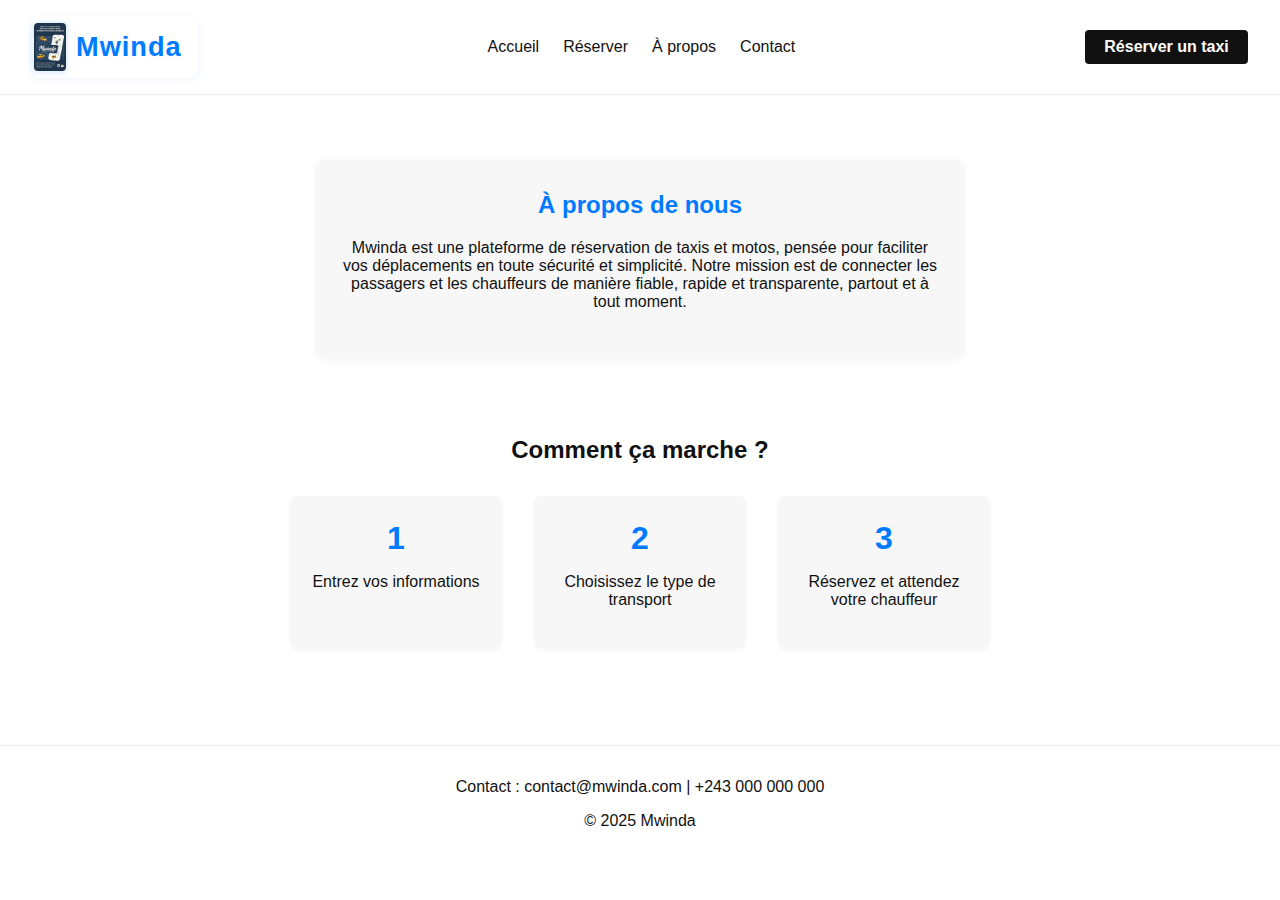
<file: index.html>
<!DOCTYPE html>
<html lang="fr">
<head>
    <meta charset="UTF-8">
    <meta name="viewport" content="width=device-width, initial-scale=1.0">
    <title>Mwinda Taxi</title>
    <link rel="stylesheet" href="../css/style.css">
</head>
<body>
    <header>
        <div class="logo">
            <a href="../index.html">
                <img src="../img/logo.jpg" alt="Logo Mwinda" height="48">
                <span class="brand">Mwinda</span>
            </a>
        </div>
        <nav>
            <ul>
                <li><a href="../index.html">Accueil</a></li>
                <li><a href="../pages/reservation.html">Réserver</a></li>
                <li><a href="../pages/about.html">À propos</a></li>
                <li><a href="../pages/contact.html">Contact</a></li>
            </ul>
        </nav>
        <a href="../pages/reservation.html" class="btn-reserver">Réserver un taxi</a>
    </header>
    <main>
        <section id="about" class="about-us">
            <h2>À propos de nous</h2>
            <p>Mwinda est une plateforme de réservation de taxis et motos, pensée pour faciliter vos déplacements en toute sécurité et simplicité. Notre mission est de connecter les passagers et les chauffeurs de manière fiable, rapide et transparente, partout et à tout moment.</p>
        </section>
        <br>
        <section class="how-it-works">
            <h2>Comment ça marche ?</h2>
            <div class="steps">
                <div class="step">
                    <span class="step-number">1</span>
                    <p>Entrez vos informations</p>
                </div>
                <div class="step">
                    <span class="step-number">2</span>
                    <p>Choisissez le type de transport</p>
                </div>
                <div class="step">
                    <span class="step-number">3</span>
                    <p>Réservez et attendez votre chauffeur</p>
                </div>
            </div>
        </section>
    </main>
    <footer id="contact">
        <p>Contact : contact@mwinda.com | +243 000 000 000</p>
        <p>&copy; 2025 Mwinda</p>
    </footer>
</body>
</html>
</file>
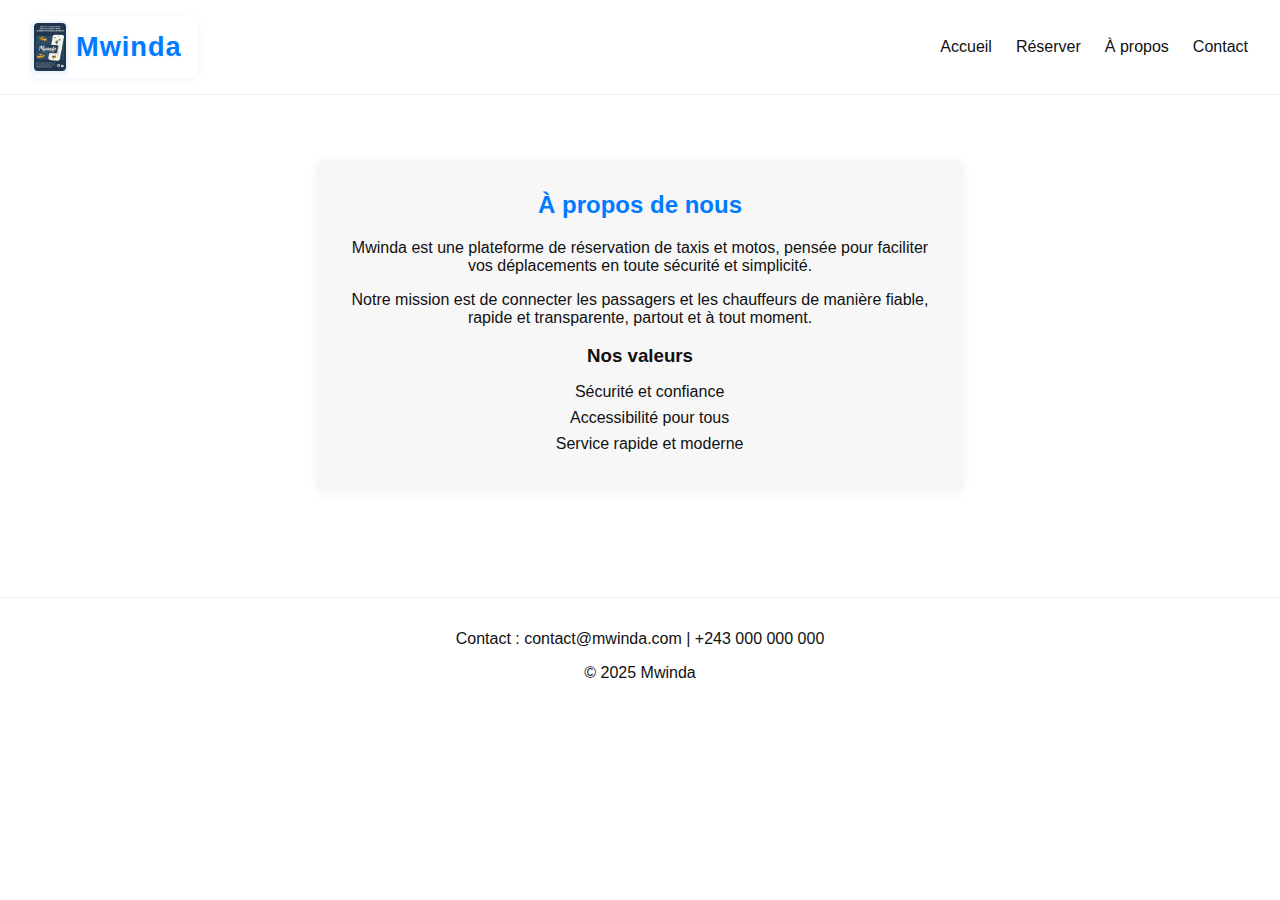
<file: pages/about.html>
<!DOCTYPE html>
<html lang="fr">
<head>
    <meta charset="UTF-8">
    <meta name="viewport" content="width=device-width, initial-scale=1.0">
    <title>À propos de Mwinda</title>
    <link rel="stylesheet" href="../css/style.css">
</head>
<body>
    <header>
        <div class="logo"> 
            <a href="../index.html">
                <img src="../img/logo.jpg" alt="Logo Mwinda" height="48">
                <span class="brand">Mwinda</span>
            </a>
        </div>
        <nav>
            <ul>
                <li><a href="../index.html">Accueil</a></li>
                <li><a href="../pages/reservation.html">Réserver</a></li>
                <li><a href="../pages/about.html">À propos</a></li>
                <li><a href="../pages/contact.html">Contact</a></li>
            </ul>
        </nav>
    </header>
    <main>
        <section class="about-us">
            <h2>À propos de nous</h2>
            <p>Mwinda est une plateforme de réservation de taxis et motos, pensée pour faciliter vos déplacements en toute sécurité et simplicité.</p>
            <p>Notre mission est de connecter les passagers et les chauffeurs de manière fiable, rapide et transparente, partout et à tout moment.</p>
            <h3>Nos valeurs</h3>
            <ul>
                <li>Sécurité et confiance</li>
                <li>Accessibilité pour tous</li>
                <li>Service rapide et moderne</li>
            </ul>
        </section>
    </main>
    <footer id="contact">
        <p>Contact : contact@mwinda.com | +243 000 000 000</p>
        <p>&copy; 2025 Mwinda</p>
    </footer>
</body>
</html>
</file>
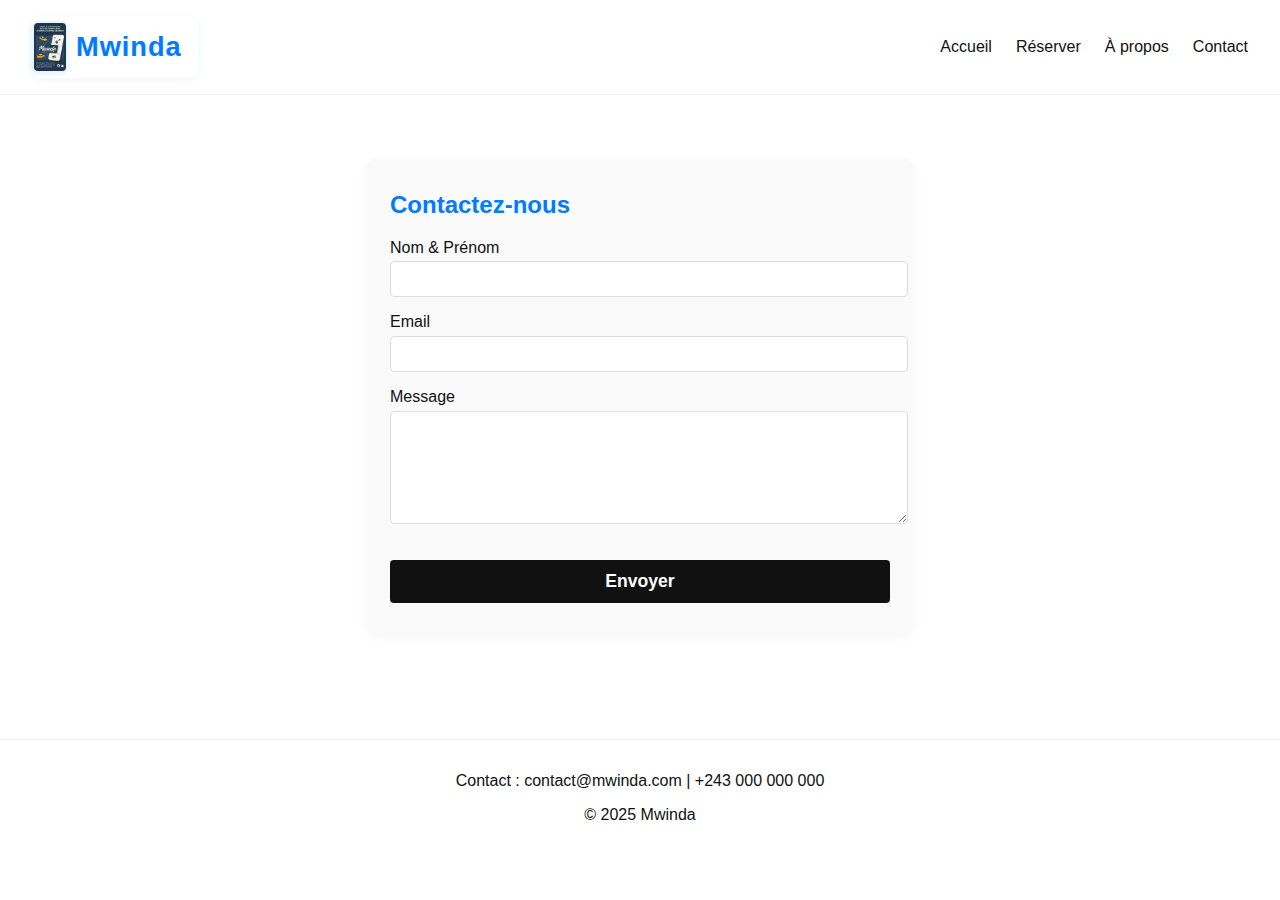
<file: pages/contact.html>
<!DOCTYPE html>
<html lang="fr">
<head>
    <meta charset="UTF-8">
    <meta name="viewport" content="width=device-width, initial-scale=1.0">
    <title>Contact - Mwinda</title>
    <link rel="stylesheet" href="../css/style.css">
</head>
<body>
    <header>
        <div class="logo"> 
            <a href="../index.html">
                <img src="../img/logo.jpg" alt="Logo Mwinda" height="48">
                <span class="brand">Mwinda</span>
            </a>
        </div>
        <nav>
            <ul>
                <li><a href="../index.html">Accueil</a></li>
                <li><a href="../pages/reservation.html">Réserver</a></li>
                <li><a href="../pages/about.html">À propos</a></li>
                <li><a href="../pages/contact.html">Contact</a></li>
            </ul>
        </nav>
    </header>
    <main>
        <section class="contact-form">
            <h2>Contactez-nous</h2>
            <form id="formContact">
                <label>Nom & Prénom
                    <input type="text" name="nom" required>
                </label>
                <label>Email
                    <input type="email" name="email" required>
                </label>
                <label>Message
                    <textarea name="message" rows="5" required></textarea>
                </label>
                <button type="submit">Envoyer</button>
            </form>
            <div id="confirmationContact" style="display:none;"></div>
        </section>
    </main>
    <footer id="contact">
        <p>Contact : contact@mwinda.com | +243 000 000 000</p>
        <p>&copy; 2025 Mwinda</p>
    </footer>
    <script src="../scripts/script.js"></script>
</body>
</html>
</file>
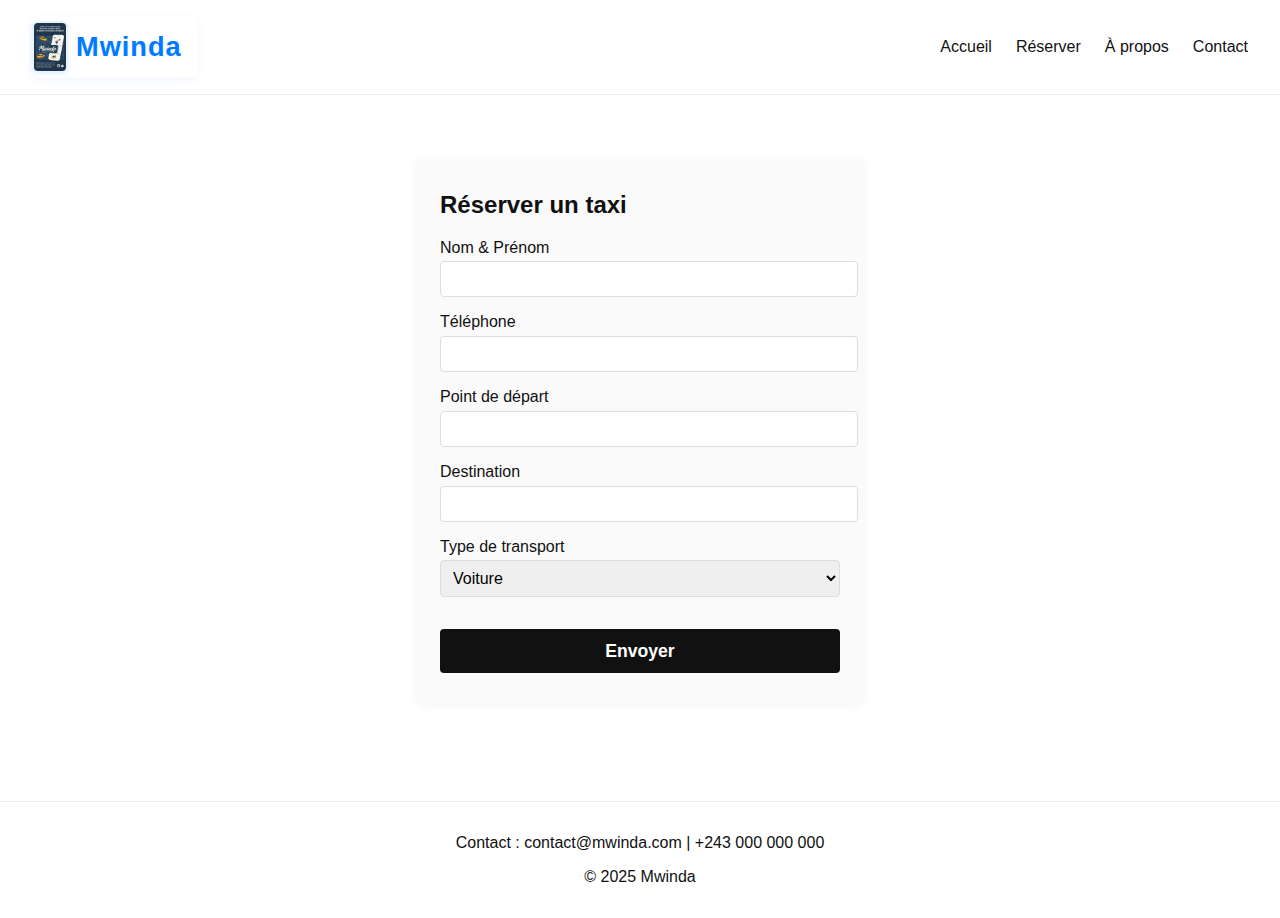
<file: pages/reservation.html>
<!DOCTYPE html>
<html lang="fr">
<head>
    <meta charset="UTF-8">
    <meta name="viewport" content="width=device-width, initial-scale=1.0">
    <title>Réserver un taxi - Mwinda</title>
    <link rel="stylesheet" href="../css/style.css">
</head>
<body>
    <header>
        <div class="logo">  
            <a href="../index.html">
                <img src="../img/logo.jpg" alt="Logo Mwinda" height="48">
                <span class="brand">Mwinda</span>
            </a>
        </div>
        <nav>
            <ul>
                <li><a href="../index.html">Accueil</a></li>
                <li><a href="../pages/reservation.html">Réserver</a></li>
                <li><a href="../pages/about.html">À propos</a></li>
                <li><a href="../pages/contact.html">Contact</a></li>
            </ul>
        </nav>
    </header>
    <main>
        <section class="reservation-form">
            <h2>Réserver un taxi</h2>
            <form id="formReservation">
                <label>Nom & Prénom
                    <input type="text" name="nom" required>
                </label>
                <label>Téléphone
                    <input type="tel" name="telephone" required>
                </label>
                <label>Point de départ
                    <input type="text" name="depart" required>
                </label>
                <label>Destination
                    <input type="text" name="destination" required>
                </label>
                <label>Type de transport
                    <select name="type" required>
                        <option value="Voiture">Voiture</option>
                        <option value="Moto">Moto</option>
                    </select>
                </label>
                <button type="submit">Envoyer</button>
            </form>
            <div id="confirmation" style="display:none;"></div>
        </section>
    </main>
    <footer id="contact">
        <p>Contact : contact@mwinda.com | +243 000 000 000</p>
        <p>&copy; 2025 Mwinda</p>
    </footer>
    <script src="../scripts/script.js"></script>
</body>
</html>
</file>
<file: css/style.css>
body {
    background: #fff;
    color: #111;
    font-family: 'Segoe UI', Arial, sans-serif;
    margin: 0;
    padding: 0;
}
header {
    display: flex;
    align-items: center;
    justify-content: space-between;
    padding: 1rem 2rem;
    border-bottom: 1px solid #eee;
    background: #fff;
}
.logo {
    display: flex;
    align-items: center;
    gap: 0.5rem;
    padding: 0.3rem 1rem 0.3rem 0;
    border-radius: 8px;
    background: #fff;
    box-shadow: 0 2px 8px rgba(0,123,255,0.07);
    transition: box-shadow 0.2s;
}
.logo a {
    display: flex;
    align-items: center;
    gap: 0.5rem;
    text-decoration: none;
}
.logo img {
    border-radius: 6px;
    box-shadow: 0 1px 4px rgba(0,123,255,0.11);
    background: #eaf4ff;
    padding: 2px;
    transition: transform 0.2s;
}
.logo img:hover {
    transform: scale(1.07) rotate(-3deg);
    box-shadow: 0 4px 12px rgba(0,123,255,0.18);
}
.logo .brand {
    font-size: 1.7rem;
    font-weight: bold;
    color: #007bff;
    letter-spacing: 1px;
    text-shadow: 0 1px 4px rgba(0,123,255,0.07);
}
.brand {
    font-size: 1.5rem;
    font-weight: bold;
    color: #111;
}
nav ul {
    display: flex;
    gap: 1.5rem;
    list-style: none;
    margin: 0;
    padding: 0;
}
nav a {
    text-decoration: none;
    color: #111;
    font-weight: 500;
    transition: color 0.2s;
}
nav a:hover {
    color: #007bff;
}
.btn-reserver {
    background: #111;
    color: #fff;
    padding: 0.5rem 1.2rem;
    border-radius: 4px;
    text-decoration: none;
    font-weight: bold;
    transition: background 0.2s;
}
.btn-reserver:hover {
    background: #007bff;
}
main {
    padding: 2rem 1rem;
    max-width: 800px;
    margin: auto;
}
.how-it-works {
    text-align: center;
    margin-bottom: 2rem;
}
.steps {
    display: flex;
    justify-content: center;
    gap: 2rem;
    margin-top: 2rem;
    flex-wrap: wrap;
}
.step {
    background: #f7f7f7;
    padding: 1.5rem 1rem;
    border-radius: 8px;
    width: 180px;
    box-shadow: 0 1px 4px rgba(0,0,0,0.04);
}
.step-number {
    display: block;
    font-size: 2rem;
    color: #007bff;
    font-weight: bold;
    margin-bottom: 0.5rem;
}
.reservation-form {
    max-width: 400px;
    margin: 2rem auto;
    background: #fafafa;
    padding: 2rem 1.5rem;
    border-radius: 8px;
    box-shadow: 0 1px 8px rgba(0,0,0,0.05);
}
.reservation-form h2 {
    margin-top: 0;
}
.reservation-form label {
    display: block;
    margin-bottom: 1rem;
    font-weight: 500;
}
.reservation-form input,
.reservation-form select {
    width: 100%;
    padding: 0.5rem;
    margin-top: 0.3rem;
    border: 1px solid #ddd;
    border-radius: 4px;
    font-size: 1rem;
}
.reservation-form button {
    width: 100%;
    padding: 0.7rem;
    background: #111;
    color: #fff;
    border: none;
    border-radius: 4px;
    font-size: 1.1rem;
    font-weight: bold;
    cursor: pointer;
    margin-top: 1rem;
    transition: background 0.2s;
}
.reservation-form button:hover {
    background: #007bff;
}
.about-us {
    text-align: center;
    margin-bottom: 2rem;
}
#confirmation {
    margin-top: 1.5rem;
    padding: 1rem;
    background: #e6ffe6;
    color: #111;
    border: 1px solid #b2ffb2;
    border-radius: 4px;
    text-align: center;
}
footer {
    text-align: center;
    padding: 1rem 0;
    background: #fff;
    border-top: 1px solid #eee;
    margin-top: 2rem;
}
@media (max-width: 600px) {
    header {
        flex-direction: column;
        gap: 1rem;
        padding: 1rem;
    }
    nav ul {
        gap: 0.7rem;
    }
    .steps {
        flex-direction: column;
        gap: 1rem;
    }
    .reservation-form {
        padding: 1rem 0.5rem;
    }
}

/* ----------- Styles spécifiques pour About & Contact ----------- */
.about-us {
    background: #f7f7f7;
    border-radius: 10px;
    padding: 2rem 1.5rem;
    margin: 2rem auto 2.5rem auto;
    box-shadow: 0 2px 12px rgba(0,0,0,0.04);
    max-width: 600px;
}
.about-us h2 {
    margin-top: 0;
    color: #007bff;
}
.about-us h3 {
    margin-bottom: 0.5rem;
    color: #111;
}
.about-us ul {
    padding-left: 1.2rem;
    margin-bottom: 0;
}
.about-us li {
    margin-bottom: 0.5rem;
    font-weight: 500;
    list-style-type: none;
}

.contact-form {
    background: #fafafa;
    border-radius: 10px;
    padding: 2rem 1.5rem;
    margin: 2rem auto 2.5rem auto;
    box-shadow: 0 2px 12px rgba(0,0,0,0.04);
    max-width: 500px;
}
.contact-form h2 {
    margin-top: 0;
    color: #007bff;
}
.contact-form label {
    display: block;
    margin-bottom: 1rem;
    font-weight: 500;
}
.contact-form input,
.contact-form textarea {
    width: 100%;
    padding: 0.5rem;
    margin-top: 0.3rem;
    border: 1px solid #ddd;
    border-radius: 4px;
    font-size: 1rem;
    resize: vertical;
}
.contact-form button {
    width: 100%;
    padding: 0.7rem;
    background: #111;
    color: #fff;
    border: none;
    border-radius: 4px;
    font-size: 1.1rem;
    font-weight: bold;
    cursor: pointer;
    margin-top: 1rem;
    transition: background 0.2s;
}
.contact-form button:hover {
    background: #007bff;
}
#confirmationContact {
    margin-top: 1.5rem;
    padding: 1rem;
    background: #e6ffe6;
    color: #111;
    border: 1px solid #b2ffb2;
    border-radius: 4px;
    text-align: center;
}
</file>
